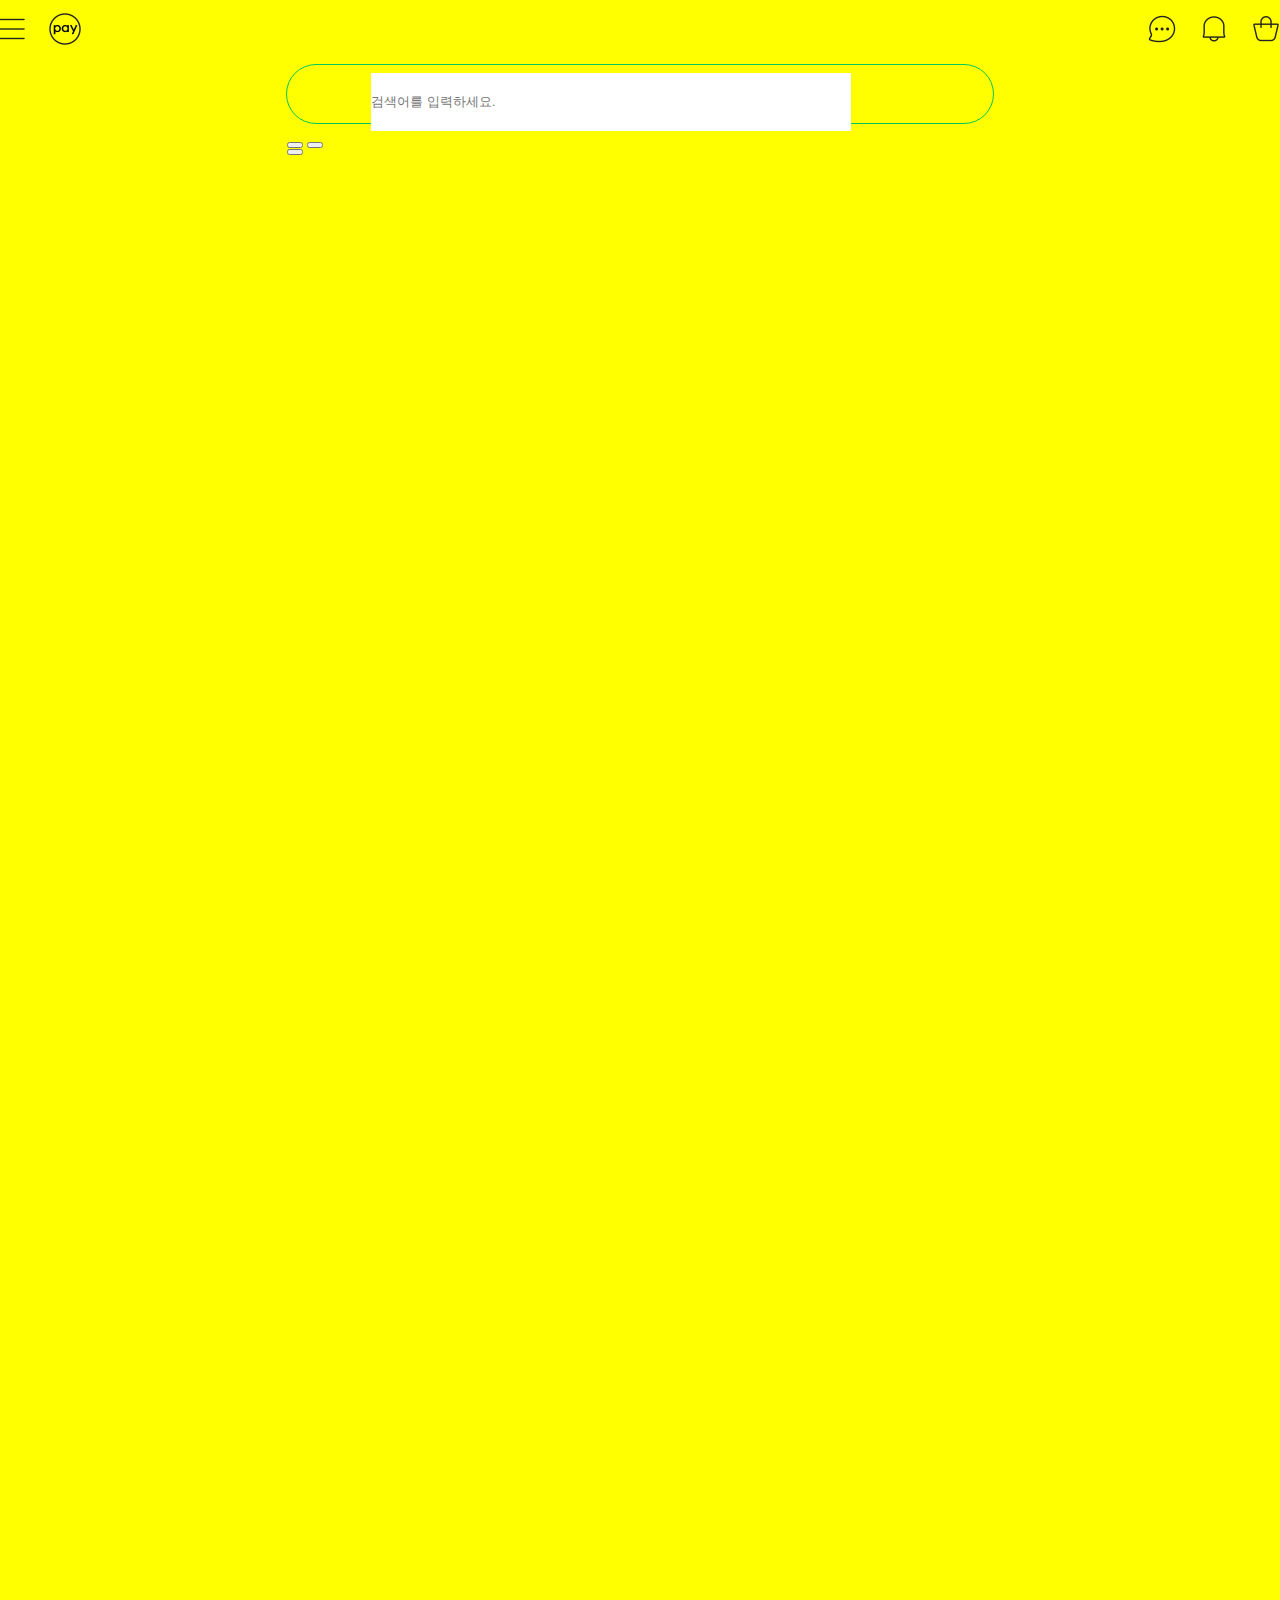
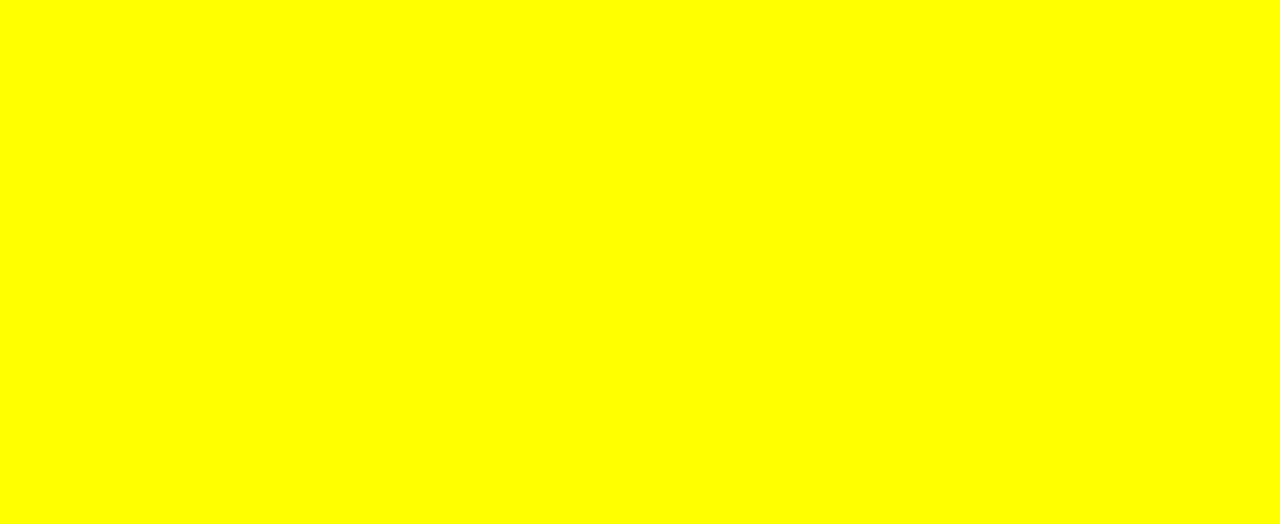
<file: naver/index.html>
<html lang="ko">
<head>
    <meta charset="UTF-8">
    <meta http-equiv="X-UA-compatible" content="IE=edge">
    <meta name="viewport" content="width=device-width, initial-scale=1.0">
    <link rel="shortcut icon" type="image/x-icon" href="./favicon.ico">
    <title>NAVER</title>
    <style>
        :root {
            --color_title: #080808;
    --color_title_rgb: 8, 8, 8;
    --color_body: #101010;
    --color_body_rgb: 16, 16, 16;
    --color_caption1: #404040;
    --color_caption1_rgb: 64, 64, 64;
    --color_caption2: #606060;
    --color_caption2_rgb: 96, 96, 96;
    --color_caption3: #555558;
    --color_caption3_rgb: 85, 85, 88;
    --color_search: #000;
    --color_search_rgb: 0, 0, 0;
    --color_border_out: #e3e5e8;
    --color_border_out_rgb: 227, 229, 232;
    --color_border_in: #ebebeb;
    --color_border_in_rgb: 235, 235, 235;
    --color_border_in_divider: #ebebeb;
    --color_border_in_divider_rgb: 235, 235, 235;
    --color_border_in_exception: #ebebeb;
    --color_border_in_exception_rgb: 235, 235, 235;
    --color_button_border: #dadcdf;
    --color_button_border_rgb: 218, 220, 223;
    --color_dot_divider: #d3d5d7;
    --color_dot_divider_rgb: 211, 213, 215;
    --color_block_bg: #fff;
    --color_block_bg_rgb: 255, 255, 255;
    --color_board_bg: #f4f6fa;
    --color_board_bg_rgb: 244, 246, 250;
    --color_option_bg: #f5f7f8;
    --color_option_bg_rgb: 245, 247, 248;
    --color_login_bg: #fafbfb;
    --color_login_bg_rgb: 250, 251, 251;
    --color_menu_widget_bg: #fff;
    --color_menu_widget_bg_rgb: 255, 255, 255;
    --color_setting_bg: #fff;
    --color_setting_bg_rgb: 255, 255, 255;
    --color_button1_bg: #fff;
    --color_button1_bg_rgb: 255, 255, 255;
    --color_button2_bg: #fff;
    --color_button2_bg_rgb: 255, 255, 255;
    --color_news: #3a67ea;
    --color_news_rgb: 58, 103, 234;
    --color_news_econ_stay: #909aab;
    --color_news_econ_stay_rgb: 144, 154, 171;
    --color_news_econ_down: #4f67d6;
    --color_news_econ_down_rgb: 79, 103, 214;
    --color_live_news_price: #f4361e;
    --color_live_news_price_rgb: 244, 54, 30;
    --color_enter: #e538e2;
    --color_enter_rgb: 229, 56, 226;
    --color_enter_bg: #f2f1fb;
    --color_enter_bg_rgb: 242, 241, 251;
    --color_sports: #1f65ef;
    --color_sports_rgb: 31, 101, 239;
    --color_sports_bg: #f4f7fe;
    --color_sports_bg_rgb: 244, 247, 254;
    --color_econ: #008f76;
    --color_econ_rgb: 0, 143, 118;
    --color_calendar: #eb5b5b;
    --color_calendar_rgb: 235, 91, 91;
    --color_dic: #031f5f;
    --color_dic_rgb: 3, 31, 95;
    --color_shop: #9858f5;
    --color_shop_rgb: 152, 88, 245;
        }
        html, body,form{
            margin: 0;
            padding: 0;
        }
        * {
            box-sizing: border-box;
        }
        #wrap{
            text-align: center;
        }
        #wrap-center {
            width: 1280px;
            display:inline-block;
            background-color: yellow;
        }
        #header {
            text-align: left;
            position:relative;
            height: 64px;
        }
        #header-hamburger, #header-naverpay, #header-navertalk, #header-notice, #header-shopping{
            position: absolute;
            width: 48px;
            padding: 8px;
            display: inline-block;
            background: none;
            border: none;
            cursor: pointer;
        }
        #header-hamburger:hover::before, #header-naverpay:hover::before, #header-navertalk:hover::before, #header-notice:hover::before, #header-shopping:hover::before{
            position: absolute;
            content: '';
            z-index: 0;
            top: 0;
            left: 0;
            right: 0;
            bottom: 0;
            width: 48px;
            height: 48px;
            background-color: var(--color_option_bg);
            border-radius: 50%;
        }
        #header-hamburger > div, #header-naverpay > div, #header-navertalk > div, #header-notice > div, #header-shopping > div{
            background-image: url(./sp_main.png);
            width: 32px;
            height: 32px;
            position:relative;
            z-index: 1;
            background-size: 452px 436px;
            background-repeat: no-repeat;
        }
        #header-hamburger{
            top: 5px;
            left: -12px;
        }
        #header-hamburger > div {
            background-position: -311px -166px;
        }
        #header-naverpay{
            top: 5px;
            left: 41px;
        }
        #header-naverpay > div {
            background-position: -248px -260px;
        }

        #header-navertalk{
            top: 5px;
            right: 94px;            
        }
        #header-navertalk > div {
            background-position: -99px -316px;
        }

        #header-notice{
            top: 5px;
            right: 42px;
        }
        #header-notice > div {
            background-position: -311px -232px;
        }

        #header-shopping{
            top: 5px;
            right: -10px;
        }
        #header-shopping > div {
            background-position: -33px -316px;
        }
        #main{
            height: 2000px;
        }
        .blind {
            position: absolute;
            clip: rect(0 0 0 0);
            width: 1px;
            height: 1px;
            margin: -1px;
            overflow: hidden;
        }
    </style>
</head>
<body>
    <div id = "wrap">
        <div id="wrap-center">
            <div id = "header">
                <button id = "header-hamburger">
                    <!-- ::before -->
                    <div></div>
                    <span class="blind">확장 영역</span>
                    <!-- ::after -->
                </button>
                <button id = "header-naverpay">
                    <!-- ::before -->
                    <div></div>
                    <span class="blind">네이버 페이</span>
                    <!-- ::after -->
                </button>
                <button id = "header-navertalk">
                    <!-- ::before -->
                    <div></div>
                    <span class="blind">톡</span>
                    <!-- ::after -->
                </button>
                <button id = "header-notice">
                    <!-- ::before -->
                    <div></div>
                    <span class="blind">알림</span>
                    <!-- ::after -->
                </button>
                <button id = "header-shopping">
                    <!-- ::before -->
                    <div></div>
                    <span class="blind">장바구니</span>
                    <!-- ::after -->
                </button>
            </div>
            <style>
                #search > form{
                    display: inline-block;
                    width: 708px;
                    height: 60px;
                    border: 1px solid #03c75a;
                    border-radius: 33px;
                    text-align: left;
                }
                #search > form > input {
                    width: 480px;
                    height: 100%;
                    padding: 17px 0;
                    border: none;
                    outline: none;
                }
                #search > form a{
                    width: 68px;
                    height: 100%;
                    padding: 17px;
                    margin-right: 12px;
                }
                #search > form svg{
                    width: 24px;
                    height: 24px;
                }
                #search-svg {
                    display: inline-block;
                    width:68px;
                    margin-right:12px;
                    height:100%;
                    padding-left : 10px;
                }
                #search-input {
                    width:480px;
                    padding: 17px 0;
                }
            </style>
            <div id = "search">
                <form action="">
                    <a id="search-svg" href="https://www.naver.com/">
                        <svg viewBox="0 0 24 24" fill="none" xmlns="http://www.w3.org/2000/svg"><path d="M16.273 12.845 7.376 0H0v24h7.727V11.155L16.624 24H24V0h-7.727v12.845z"></path></svg>
                    </a>
                    <label for="search-input" class="blind">검색어 입력</label>
                    <input id="search-input"type="text" placeholder="검색어를 입력하세요.">
                    <div id="search-right">
                        <button href="#" id = "search-keyboard">
                            <span class = "blind">입력도구</span>
                        </button>
                        <button href="#" id ="search-recent">
                            <span class = "blind">자동완성/최근검색어펼치기</span>
                        </button>
                    </div>
                    <button id="search-button">
                        <div><span class="blind">검색</span></div>
                    </button>
                </form>
            </div>
            <div id = "nav"></div>
            <div id = "main"></div>
        </div>
    </div>
</body>
</html>
</file>
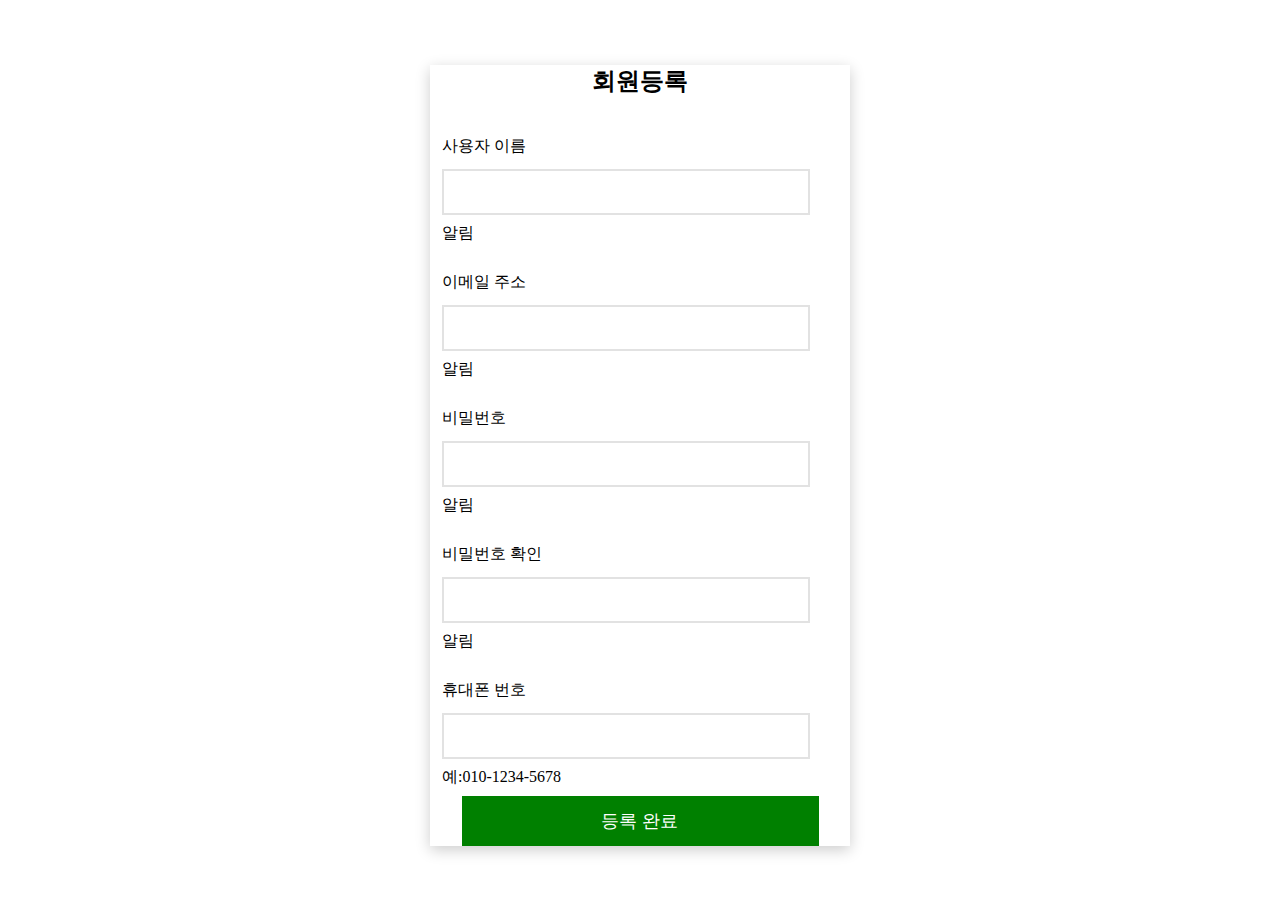
<file: VSC/index.html>
<DOCTYPE html>
<!-- 문서의 유형을 정의합니다.-->
 <html lang = "ko">
<!-- 문서의 루트 요소로 HTML 문서의 시작을 알려요.
 language의 약자이고, 한국어를 설명합니다. -->
    <head>
        <!-- 헤드태그는 문서의 정보를 나타내는 태그입니다.
         문서의 정보는 메타 태그를 이용하여 표현합니다.-->
        <meta charset="UTF-8">
        <!-- 한국어같은 문자를 위해서는 UTF-8을 써야 함-->
         <meta name = "viewport" content = "width=device-width, initial-scale = 1.0">
         <!-- 반응형 웹 디자인을 위한 메타 태그-->
          <title>회원 등록</title>
          <link rel="stylesheet" href="style.css">
    </head>
    <body>
        <!--화면에 뿌려줄 데이터를 삽입을 합니다.(글,이미지)-->
        <div id ="wrapper" class ="wrapper">
            <form id = "registrationForm" class = "registrationForm">
                <h2>회원등록</h2>
                <!-- 문자가 일반 문자들 보다 일반적으로 더 큽니다.-->
                <div class = "inputGroup">
                    <label for ="nickname">사용자 이름</label>
                    <!-- 라벨 태그 => input 태그하고 거의 같이 쓰입니다.-->
                    <input type = "text" id = "nickname" class = "nicknameInput">
                    <!-- 글자들을 입력할 수 있게 해주는 입력창-->
                    <span class = "helperText">알림</span>
                    <!-- 글자를 화면에 띄워줍니다.-->
                </div>
                <div class = "inputGroup">
                    <label for ="userEmail">이메일 주소</label>
                    <input type = "email" id = "email" class = "emailInput">
                    <span class = "helperText">알림</span>
                </div>
                <div class = "inputGroup">
                    <label for ="userPassword">비밀번호</label>
                    <input type = "password" id = "userPassword" class = "passwordInput">
                    <span class = "helperText">알림</span>
                </div>
                <div class = "inputGroup">
                    <label for ="confirmPassword">비밀번호 확인</label>
                    <input type = "password" id = "confirmPassword" class = "confirmPasswordInput">
                    <span class = "helperText">알림</span>
                </div>
                <div class = "inputGroup">
                    <label for ="phone">휴대폰 번호</label>
                    <input type = "tel" id = "phone" class = "phoneInput">
                    <span class = "helperText">예:010-1234-5678</span>
                </div>
                <button type = "submit">등록 완료</button>
            </form>
            <!--form 태그는 웹 브라우저(프론트엔드)에서 웹 서버(백엔드)로 데이터를 넘기고자 할 때
            //input 태그와 같이 작성 해주는 태그 입니다.-->
        </div>
        <!-- div 태그는 div 태그 안에 또 다른 태그나 값을 넣기 전 까지는
         영역과 공간을 가지지 않습니다.-->
    </body>

 </html>
</file>
<file: VSC/style.css>
:root{
    --primaryColor:green;
    --errorColor:orange;
}
/*css에 변수를 선언할때는 :root{} 이렇게 입력하고*/
/*{}안에다가 key와 value값으로 값을 설정한다. 단, key값은 아무렇게 정해도 되고
value 값은 css 값을 설정한다.*/

html{
    box-sizing:border-box;
    /*박스모델(content, padding, border, margin) 설정
    content-box는 영역의 크기를 지정할 때 패딩과 테두리를 제외한 content 크기만을 계산
    border-box는 영역의 크기를 지정할 때 패딩과 테두리를 포함한 content 크기를 계산한다.
    */
    /* 일반적으로 인간은 컨텐츠 크기를 지정할 때 패딩과 테두리도 포함합니다. */
}

body{
    display:flex;
    align-items:center;
    /* 수직 중앙 정렬 */
    justify-content: center;
    /*수평 중앙 정렬*/
    min-height: 100vh;
    /*뷰포트의 높이를 100%를 최소 높이로 지정*/
    background-color: white;
}
/* display:flex를 먹인 태그는 부모 태그가 되는 거고 div 태그는 자식 태그가 됩니다.*/

#wrapper{
    width:420px;
    box-shadow: 0px 4px 14px rgba(0,0,0,0.2);
    /* box-shadow의 역할은 영역의 그림자를 설정합니다.
    0px는 수평 방향의 그림자를 생성
    4px는 수직 방향으로 그림자를 생성
    14px는 그림자의 블럭값(그림자의 흐림도)를 적용
    rgba(0,0,0,0.2)는 그림자 색깔*/
}

h2{
    text-align: center;
    margin-top:20px;
}

.inputGroup{
    padding:8px 12px;
    /* 8px는 패딩을 위 아래로 8px씩
    12px는 패딩을 왼쪽 오른쪽으로 12px씩 줍니다.*/
}

.inputGroup label{
    display:block;
    padding:12px 0;
}

.inputGroup input{
    display:block;
    /*display:block은 영역(2차원)과 공간(3차원)을 차지
    display:inline은 영역과 너비를 가지지 못합니다. 
    -> 그 말은 즉, width와 height 속성 설정 불가능
    display:inline-block은 영역과 너비를 가지면서
    가로줄은 요소 하나가 다 차지하지 않고 가로줄로 여러요소가 쌓일 수 있습니다.*/
    width:93%;
    padding:12px;
    border:2px solid #e2e2e2;
    font-size: 16px;
}

.inputGroup input:focus{
    outline:none;
    /*테두리를 안 보이게 하는 기능*/
    border-color:#777;
    /*테두리 색깔 지정*/
}

.inputGroup.valid input{
    border-color:var(--primaryColor);
    /*테두리 색깔이 초록색
    .valid는 자바스크립트로 가상의 css 선택자를 설정한다.
    var(--primaryColor) => green */
}

.inputGroup.invalid input{
    border-color:var(--errorColor);
    /*테두리 색깔이 초록색
    .valid는 자바스크립트로 가상의 css 선택자를 설정한다.
    var(--errorColor) => orange */
    visibility: visible;
}

.inputGroup .helperText{
    display:block;
    padding-top:8px;
}

.inputGroup.valid .helperText{
    visibility:hidden;
}

.inputGroup .invalid .helperText{
    color:var(-errorColor);
}

#wrapper button{
    display:block;
    width:85%;
    margin: 0 auto;
    height:50px;
    margin-bottom:25px;
    font-size: 18px;
    background-color:var(--primaryColor);
    border:2px solid var(--primaryColor);
    color:white;
    /* 텍스트 색깔*/
    cursor: pointer;
}
</file>
